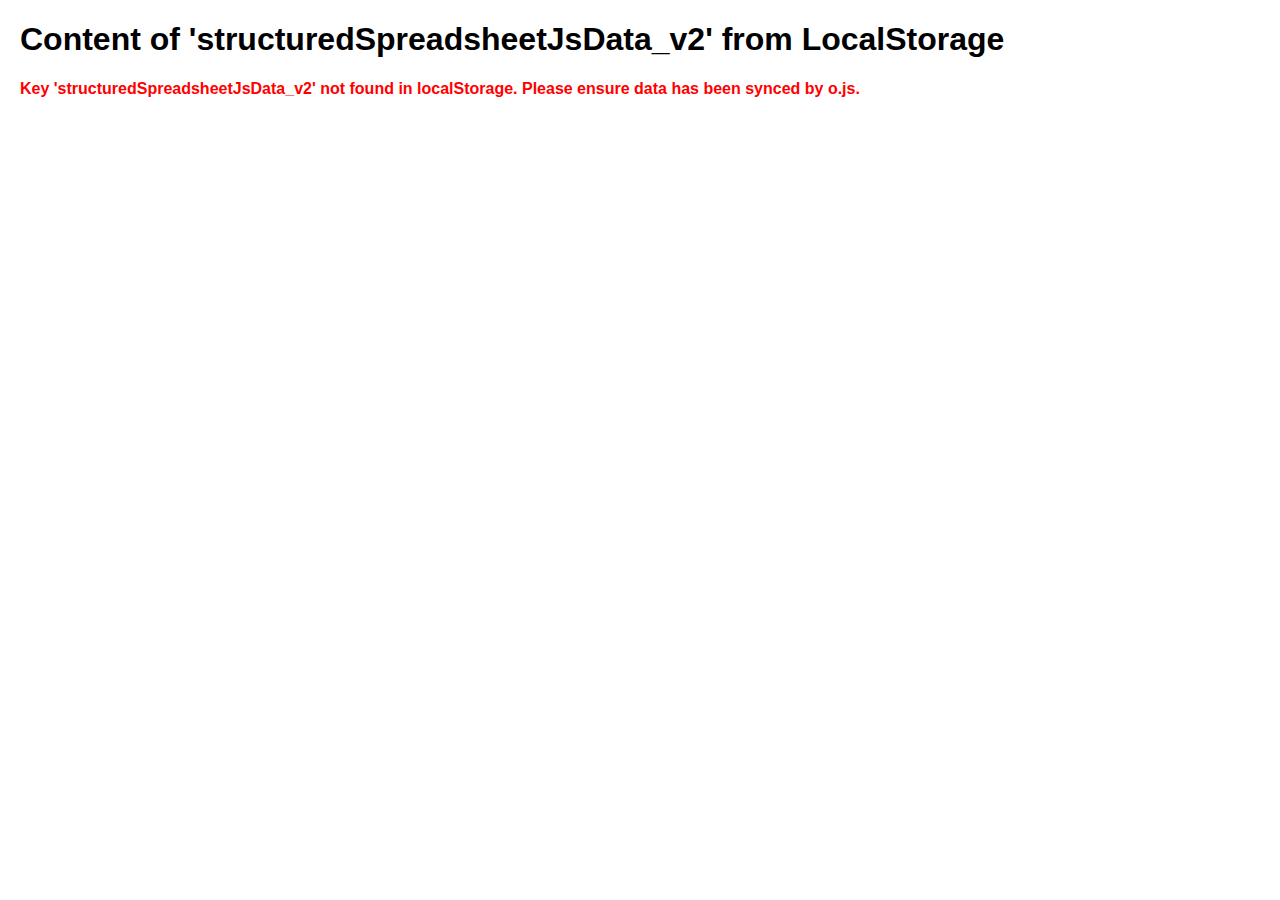
<file: c.html>
<!DOCTYPE html>
<html lang="en">
<head>
    <meta charset="UTF-8">
    <meta name="viewport" content="width=device-width, initial-scale=1.0">
    <title>View LocalStorage JSON Data</title>
    <style>
        body { font-family: Arial, sans-serif; margin: 20px; }
        pre { 
            background-color: #f4f4f4; 
            border: 1px solid #ccc; 
            padding: 15px; 
            white-space: pre-wrap; /* Handles long lines */
            word-wrap: break-word; /* Breaks long words/strings */
            max-height: 80vh;
            overflow-y: auto;
        }
        .error { color: red; font-weight: bold; }
        .success { color: green; }
        .info { color: blue; }
    </style>
</head>
<body>
    <h1>Content of 'structuredSpreadsheetJsData_v2' from LocalStorage</h1>
    
    <div id="output">
        <p class="info">Attempting to load data...</p>
    </div>

    <script>
        document.addEventListener('DOMContentLoaded', () => {
            const outputDiv = document.getElementById('output');
            const jsonDataStorageKey = 'structuredSpreadsheetJsData_v2';
            const rawDataString = localStorage.getItem(jsonDataStorageKey);

            if (rawDataString) {
                outputDiv.innerHTML = `<p class="success">Data found! Displaying content:</p>`;
                try {
                    // Attempt to parse and re-stringify for pretty printing
                    // If it's already well-formatted, this just ensures it.
                    // If it's not valid JSON, this step won't happen.
                    const parsedData = JSON.parse(rawDataString);
                    const prettyJsonString = JSON.stringify(parsedData, null, 2);
                    
                    const preElement = document.createElement('pre');
                    preElement.textContent = prettyJsonString;
                    outputDiv.appendChild(preElement);

                    outputDiv.insertAdjacentHTML('beforeend', `<p class="info">Data appears to be valid JSON. Total records (if array): ${Array.isArray(parsedData) ? parsedData.length : 'Not an array'}</p>`);

                } catch (e) {
                    // If JSON.parse fails, display the raw string as it might give clues
                    outputDiv.innerHTML += `<p class="error">Could not parse data as JSON. Error: ${e.message}. Displaying raw string:</p>`;
                    const preElement = document.createElement('pre');
                    preElement.textContent = rawDataString;
                    outputDiv.appendChild(preElement);
                }
            } else {
                outputDiv.innerHTML = `<p class="error">Key '${jsonDataStorageKey}' not found in localStorage. Please ensure data has been synced by o.js.</p>`;
            }
        });
    </script>
</body>
</html>
</file>
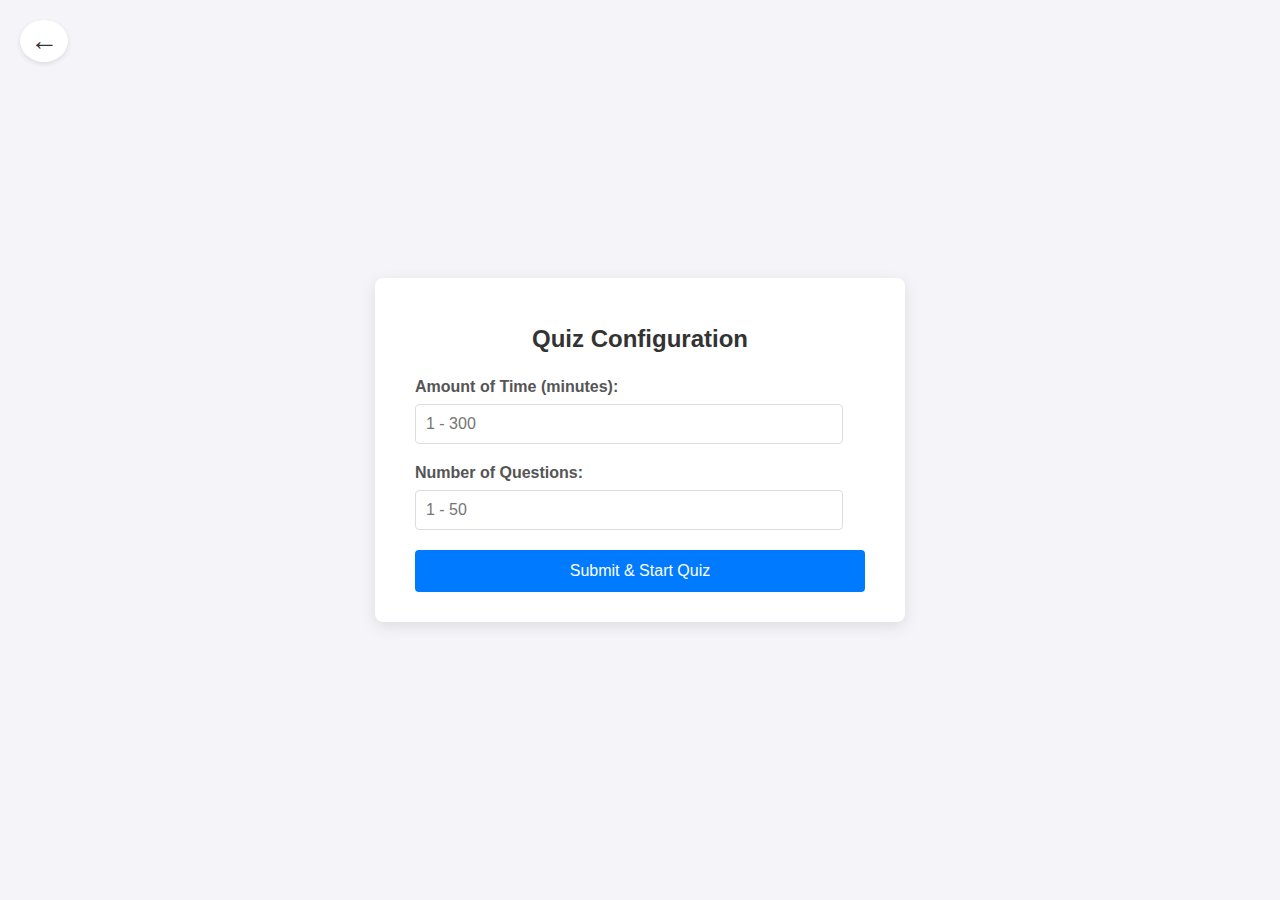
<file: k.html>
<!DOCTYPE html>
<html lang="en">
<head>
    <meta charset="UTF-8">
    <meta name="viewport" content="width=device-width, initial-scale=1.0">
    <title>Quiz Setup</title>
    <link rel="stylesheet" href="k.css">
</head>
<body>
    <a href="javascript:history.back()" class="back-arrow" title="Go Back">←</a>

    <div class="container">
        <h1>Quiz Configuration</h1>
        <form id="quizSetupForm">
            <div class="form-group">
                <label for="time">Amount of Time (minutes):</label>
                <input type="number" id="time" name="time" placeholder="1 - 300">
            </div>

            <div class="form-group">
                <label for="questions">Number of Questions:</label>
                <input type="number" id="questions" name="questions" placeholder="1 - 50">
            </div>

            <div id="errorMessages" class="error-messages"></div>

            <button type="submit">Submit & Start Quiz</button>
        </form>
    </div>

    <script>
        document.getElementById('quizSetupForm').addEventListener('submit', function(event) {
            event.preventDefault(); // Prevent default form submission

            const timeInput = document.getElementById('time');
            const questionsInput = document.getElementById('questions');
            const errorMessagesDiv = document.getElementById('errorMessages');
            errorMessagesDiv.innerHTML = ''; // Clear previous errors

            let errors = [];
            let isValid = true;

            // Validate Time
            const timeValue = parseInt(timeInput.value, 10);
            if (isNaN(timeValue) || timeValue < 1 || timeValue > 300) {
                errors.push("Time must be a number between 1 and 300 minutes.");
                timeInput.classList.add('input-error');
                isValid = false;
            } else {
                timeInput.classList.remove('input-error');
            }

            // Validate Number of Questions
            const questionsValue = parseInt(questionsInput.value, 10);
            if (isNaN(questionsValue) || questionsValue < 1 || questionsValue > 50) {
                errors.push("Number of questions must be between 1 and 50.");
                questionsInput.classList.add('input-error');
                isValid = false;
            } else {
                questionsInput.classList.remove('input-error');
            }

            if (isValid) {
                // Save to localStorage
                localStorage.setItem('quizTime', timeValue);
                localStorage.setItem('quizQuestions', questionsValue);

                // Proceed to k_quiz.html
                window.location.href = 'k_quiz.html';
            } else {
                // Display errors
                errors.forEach(error => {
                    const p = document.createElement('p');
                    p.textContent = error;
                    errorMessagesDiv.appendChild(p);
                });
            }
        });
    </script>
</body>
</html>
</file>
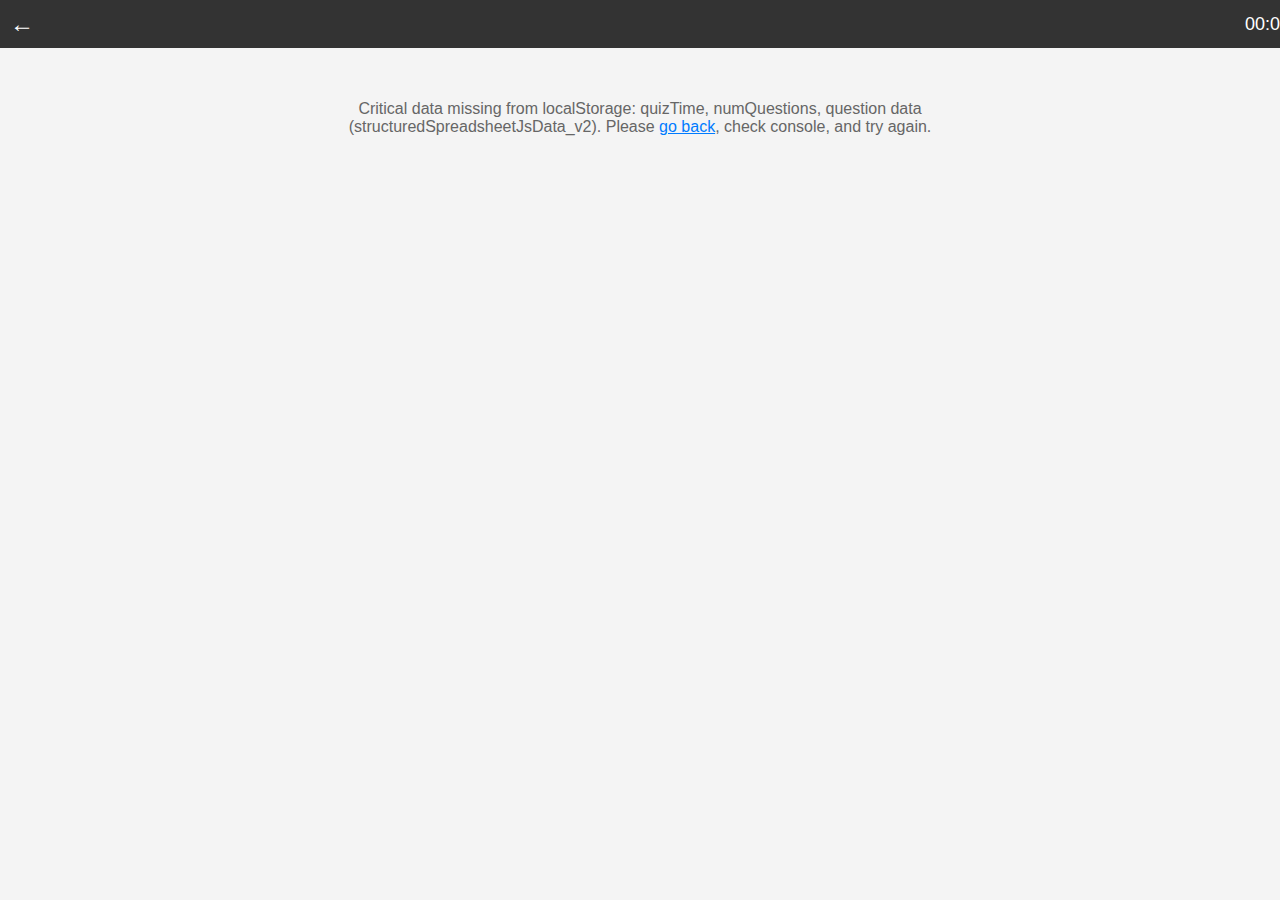
<file: k_quiz.html>
<!DOCTYPE html>
<html lang="en">
<head>
    <meta charset="UTF-8">
    <meta name="viewport" content="width=device-width, initial-scale=1.0">
    <title>Quiz in Progress</title>
    <style>
        body {
            font-family: Arial, sans-serif;
            margin: 0;
            padding: 0;
            background-color: #f4f4f4;
        }
        .quiz-header {
            position: fixed;
            top: 0;
            width: 100%;
            background-color: #333;
            color: white;
            padding: 10px;
            display: flex;
            justify-content: space-between;
            align-items: center;
            z-index: 1000;
        }
        .back-arrow {
            color: white;
            text-decoration: none;
            font-size: 24px;
        }
        .timer {
            font-size: 18px;
        }
        .quiz-container {
            margin-top: 60px; /* Space for fixed header */
            padding: 20px;
            max-width: 800px;
            margin-left: auto;
            margin-right: auto;
        }
        #quizContent {
            display: none; /* Shown when quiz loads */
        }
        .question-block {
            background-color: white;
            padding: 15px;
            margin-bottom: 20px;
            border-radius: 5px;
            box-shadow: 0 2px 4px rgba(0,0,0,0.1);
        }
        .question-block h3 {
            margin-top: 0;
            color: #333;
        }
        .options-container {
            margin-top: 10px;
        }
        .option {
            margin-bottom: 10px;
        }
        .option input[type="radio"] {
            margin-right: 10px;
        }
        #submitButton {
            display: block;
            width: 100%;
            padding: 10px;
            background-color: #4CAF50;
            color: white;
            border: none;
            border-radius: 5px;
            font-size: 16px;
            cursor: pointer;
        }
        #submitButton:hover {
            background-color: #45a049;
        }
        .loading-message, .error-message {
            text-align: center;
            padding: 20px;
            color: #666;
        }
        .error-message a {
            color: #007BFF;
        }
    </style>
</head>
<body>
    <div class="quiz-header">
        <a href="k.html" class="back-arrow" title="Go Back to Setup">←</a>
        <div id="timer" class="timer">00:00</div>
    </div>

    <div class="quiz-container">
        <div id="quizContent">
            <div id="questionsContainer">
                <!-- Question blocks will be inserted here -->
            </div>
            <button id="submitButton">Submit Quiz</button>
        </div>
        <div id="loadingMessage" class="loading-message">
            Loading quiz data... Please wait.
        </div>
        <div id="errorMessage" class="error-message" style="display:none;">
            Error loading quiz. Please <a href="k.html">go back</a> and try again.
        </div>
    </div>

    <script src="k_quiz.js"></script>
</body>
</html>
</file>
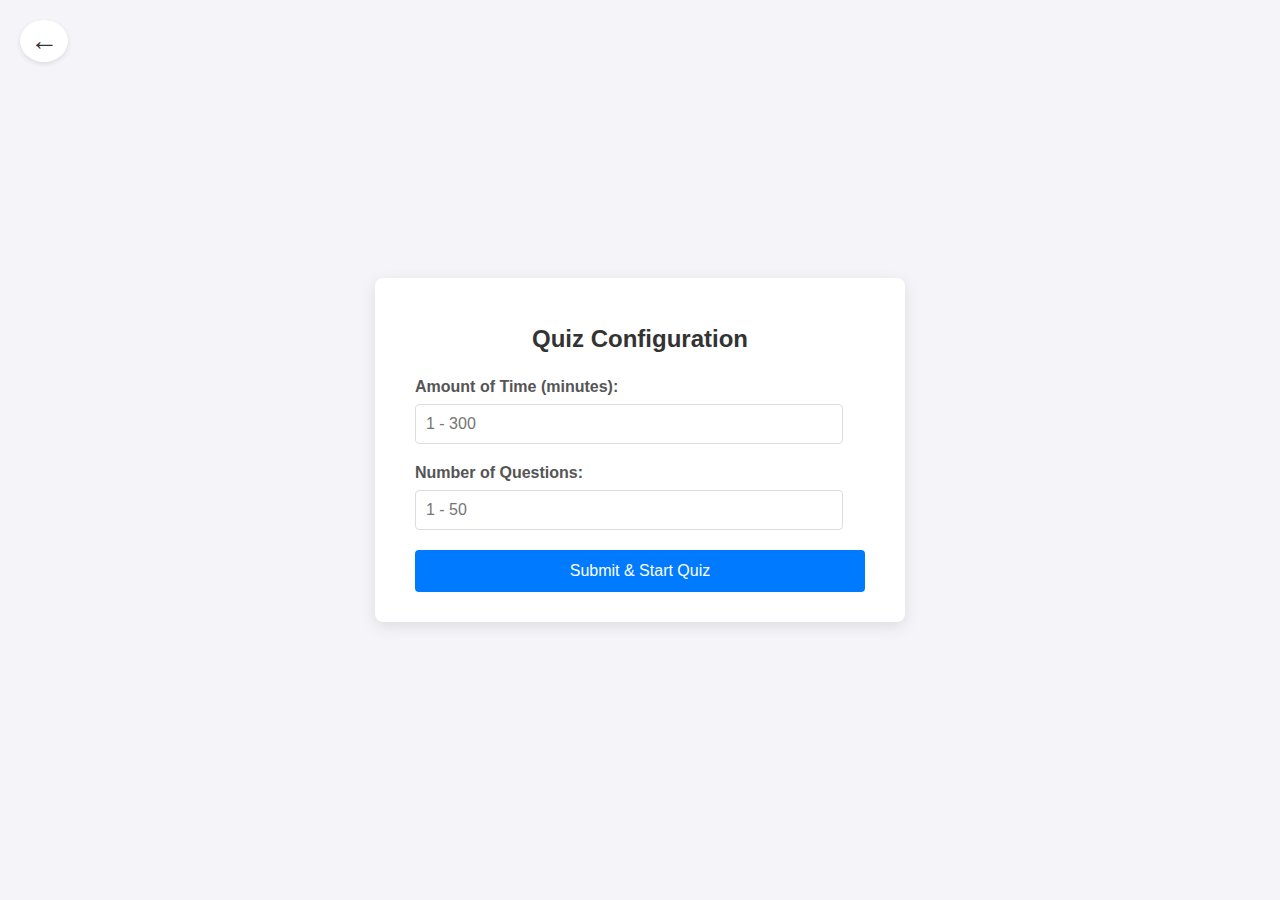
<file: k_result.html>
<!DOCTYPE html>
<html lang="en">
<head>
    <meta charset="UTF-8">
    <meta name="viewport" content="width=device-width, initial-scale=1.0">
    <title>Quiz Results</title>
    <link rel="stylesheet" href="k_result.css">
</head>
<body>
    <div class="result-container">
        <h1>Quiz Results</h1>
        <div id="summary">
            <p id="score"></p>
            <p id="timeTaken"></p>
        </div>
        <button id="toggleDetails">Show Details</button>
        <div id="details" style="display: none;">
            <!-- Detailed results will be inserted here by JavaScript -->
        </div>
        <button id="backButton">Back to Quiz Setup</button>
    </div>
    <script src="k_result.js"></script>
</body>
</html>
</file>
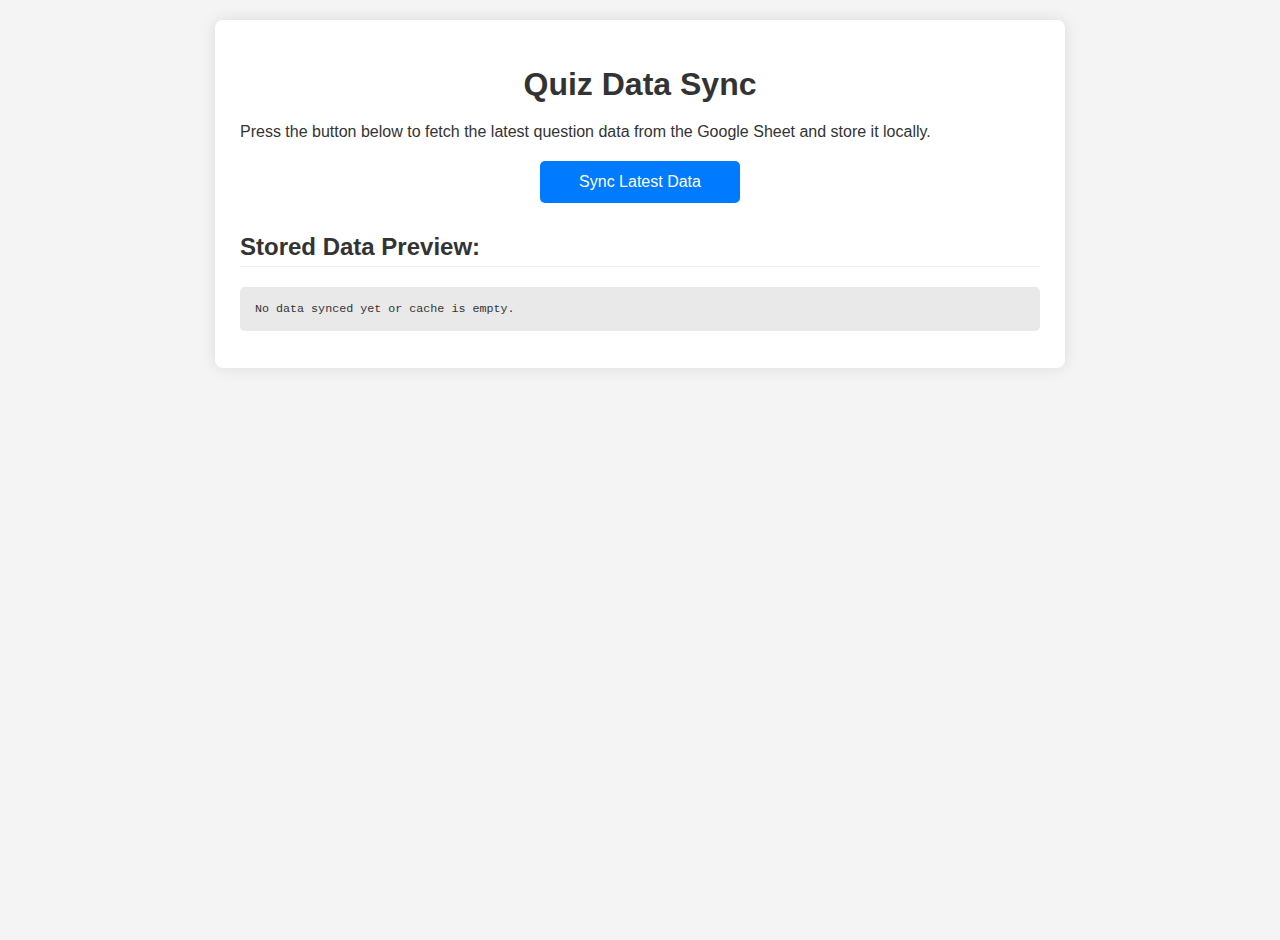
<file: o.html>
<!DOCTYPE html>
<html lang="en">
<head>
    <meta charset="UTF-8">
    <meta name="viewport" content="width=device-width, initial-scale=1.0">
    <title>Sync Quiz Data</title>
    <link rel="stylesheet" href="css/style.css">
</head>
<body>
    <div class="container">
        <h1>Quiz Data Sync</h1>
        <p>Press the button below to fetch the latest question data from the Google Sheet and store it locally.</p>
        
        <button id="syncButton">Sync Latest Data</button>
        
        <p id="statusMessage"></p>

        <h2>Stored Data Preview:</h2>
        <pre id="jsonDataDisplay">No data synced yet.</pre>
    </div>

    <script src="js/data_sync.js"></script>
</body>
</html>
</file>
<file: k.css>
body {
    font-family: Arial, sans-serif;
    background-color: #f4f4f9;
    margin: 0;
    padding: 0;
    display: flex;
    justify-content: center;
    align-items: center;
    min-height: 100vh;
    position: relative; /* For back arrow positioning */
}

.back-arrow {
    position: absolute;
    top: 20px;
    left: 20px;
    font-size: 28px;
    color: #333;
    text-decoration: none;
    padding: 5px 10px;
    background-color: #fff;
    border-radius: 50%;
    box-shadow: 0 2px 5px rgba(0,0,0,0.1);
    transition: background-color 0.3s, transform 0.2s;
}

.back-arrow:hover {
    background-color: #e0e0e0;
    transform: scale(1.1);
}

.container {
    background-color: #ffffff;
    padding: 30px 40px;
    border-radius: 8px;
    box-shadow: 0 4px 15px rgba(0, 0, 0, 0.1);
    width: 100%;
    max-width: 450px;
    text-align: center;
}

h1 {
    color: #333;
    margin-bottom: 25px;
    font-size: 24px;
}

.form-group {
    margin-bottom: 20px;
    text-align: left;
}

.form-group label {
    display: block;
    margin-bottom: 8px;
    color: #555;
    font-weight: bold;
}

.form-group input[type="number"] {
    width: calc(100% - 22px); /* Account for padding */
    padding: 10px;
    border: 1px solid #ddd;
    border-radius: 4px;
    font-size: 16px;
    box-sizing: border-box; /* Important for width calculation */
}

.form-group input[type="number"]:focus {
    border-color: #007bff;
    outline: none;
    box-shadow: 0 0 0 0.2rem rgba(0,123,255,.25);
}

.input-error {
    border-color: #dc3545 !important; /* Red border for error */
}

.input-error:focus {
    box-shadow: 0 0 0 0.2rem rgba(220,53,69,.25) !important;
}

button[type="submit"] {
    background-color: #007bff;
    color: white;
    padding: 12px 20px;
    border: none;
    border-radius: 4px;
    cursor: pointer;
    font-size: 16px;
    width: 100%;
    transition: background-color 0.3s ease;
}

button[type="submit"]:hover {
    background-color: #0056b3;
}

.error-messages {
    margin-bottom: 15px;
    text-align: left;
}

.error-messages p {
    color: #dc3545; /* Bootstrap danger color */
    font-size: 0.9em;
    margin: 5px 0 0 0;
}

/* Responsive adjustments */
@media (max-width: 600px) {
    .container {
        margin: 20px;
        padding: 20px;
    }
    h1 {
        font-size: 20px;
    }
    .back-arrow {
        top: 10px;
        left: 10px;
        font-size: 24px;
    }
}
</file>
<file: k_result.css>
/* Base Styles */
body {
    font-family: 'Poppins', sans-serif;
    /* Premium dark gradient */
    background: linear-gradient(135deg, #2c3e50 0%, #4a0e4e 100%);
    color: #e0e0e0; /* Light text */
    margin: 0;
    padding: 20px;
    min-height: 100vh;
    box-sizing: border-box;
}

.container {
    max-width: 950px;
    margin: 20px auto;
    /* Darker container background */
    background-color: rgba(52, 73, 94, 0.9);
    padding: 30px 40px;
    border-radius: 12px;
    box-shadow: 0 10px 35px rgba(0, 0, 0, 0.4);
    border: 1px solid rgba(255, 255, 255, 0.15);
    backdrop-filter: blur(3px);
}

header {
    text-align: center;
    margin-bottom: 30px;
    /* Gold accent border */
    border-bottom: 2px solid rgba(241, 196, 15, 0.6);
    padding-bottom: 15px;
}

header h1 {
    margin: 0;
    font-size: 2.4em;
    /* Gold accent header */
    color: #f1c40f;
    font-weight: 700;
    display: flex; /* Align icon */
    justify-content: center;
    align-items: center;
    gap: 10px;
}
header h1 .fa-trophy {
    font-size: 0.9em;
}


/* Loading and Error States */
.loading, .error-message {
    text-align: center;
    font-size: 1.2em;
    color: #bdc3c7; /* Light grey */
    padding: 30px 0;
    display: flex;
    align-items: center;
    justify-content: center;
    gap: 10px;
}
.error-message {
    color: #e74c3c; /* Premium error red */
    font-weight: 600;
}

/* Hidden Utility */
.hidden { display: none !important; }

/* Summary Section */
.summary-section {
    /* Darker transparent background */
    background-color: rgba(44, 62, 80, 0.8);
    padding: 25px 30px;
    border-radius: 8px;
    margin-bottom: 30px;
    text-align: center;
    border: 1px solid rgba(255, 255, 255, 0.1);
}

.encouragement {
    font-size: 1.3em;
    font-weight: 600;
    margin-bottom: 25px;
    line-height: 1.5;
    color: #ecf0f1; /* Light text */
}
.encouragement .fas { /* Style for icons in encouragement message */
    margin: 0 5px;
    color: #f1c40f; /* Gold color for stars/thumbs-up */
}


.stats {
    display: flex;
    justify-content: space-around;
    align-items: stretch; /* Align items height */
    flex-wrap: wrap;
    gap: 20px;
    margin-bottom: 30px;
}

.stat-item {
    background-color: rgba(52, 73, 94, 0.9); /* Slightly different dark bg */
    padding: 15px 20px;
    border-radius: 6px;
    box-shadow: 0 3px 8px rgba(0,0,0,0.2);
    flex: 1; /* Allow items to grow */
    min-width: 160px; /* Min width */
    text-align: center;
    border: 1px solid rgba(255, 255, 255, 0.15);
    display: flex;
    flex-direction: column;
    justify-content: center;
}

.stat-label {
    display: block;
    font-size: 0.95em;
    color: #bdc3c7; /* Light grey */
    margin-bottom: 8px;
    display: flex; /* Align icon */
    justify-content: center;
    align-items: center;
    gap: 6px;
}
.stat-label i { opacity: 0.8; }

.stat-value {
    font-size: 1.6em;
    font-weight: 700;
    color: #ffffff; /* White */
}

#time-taken-value.timeout { /* Corrected ID for timeout styling */
    color: #e74c3c; /* Premium error red */
    font-weight: bold;
}

/* Detailed Section */
.detailed-section {
    margin-top: 35px;
    padding-top: 25px;
    border-top: 1px solid rgba(255, 255, 255, 0.15);
}

.detailed-section h2 {
    text-align: center;
    font-size: 1.8em;
    color: #ecf0f1; /* Light text */
    margin-bottom: 25px;
    display: flex;
    justify-content: center;
    align-items: center;
    gap: 10px;
}

#answers-breakdown { margin-bottom: 30px; }

/* Detailed Question Card */
.detailed-question-card {
    /* Darker card background */
    background-color: rgba(44, 62, 80, 0.8);
    border: 2px solid rgba(127, 140, 141, 0.5); /* Default grey border */
    padding: 15px 20px;
    margin-bottom: 20px;
    border-radius: 6px;
    transition: border-color 0.3s ease, background-color 0.3s ease;
}

.detailed-question-card.result-correct {
    border-color: #2ecc71; /* Emerald green */
    background-color: rgba(46, 204, 113, 0.1);
}
.detailed-question-card.result-incorrect {
    border-color: #e74c3c; /* Premium red */
    background-color: rgba(231, 76, 60, 0.1);
}
.detailed-question-card.result-skipped {
    border-color: #95a5a6; /* Medium grey */
    background-color: rgba(149, 165, 166, 0.1);
}

.detailed-question-text {
    font-size: 1.1em;
    font-weight: 600;
    color: #ecf0f1; /* Light text */
    margin-bottom: 15px;
}
.detailed-question-text strong { margin-right: 8px; color: #f1c40f; } /* Gold number */

.detailed-options-list {
    list-style: none; padding: 0; margin: 0;
    display: flex; flex-direction: column; gap: 8px;
}

.detailed-options-list li {
    padding: 8px 12px;
    border-radius: 4px;
    border: 1px solid rgba(127, 140, 141, 0.4); /* Lighter grey border */
    background-color: rgba(52, 73, 94, 0.6); /* Darker option bg */
    display: flex; justify-content: space-between; align-items: center;
    color: #bdc3c7; /* Light grey text */
    transition: background-color 0.2s ease;
}
.detailed-options-list li:hover {
    background-color: rgba(62, 83, 104, 0.7); /* Slightly lighter on hover */
}


.detailed-options-list li.correct-option {
    font-weight: bold;
    color: #f1c40f !important; /* Gold correct, ensure it overrides default */
}
.detailed-options-list li strong { /* For user's answer text */
    color: #ffffff; /* Make user answer text stand out a bit more */
}


.icon { font-size: 1.2em; } /* Base icon size */
/* specific icon colors are handled inline or by .correct-option */
.detailed-options-list li .icon-wrapper { /* Wrapper for spacing icons */
    margin-left: 10px;
    display: inline-flex;
    align-items: center;
}
.detailed-options-list li .icon-wrapper .fas.fa-check { color: #2ecc71; }
.detailed-options-list li .icon-wrapper .fas.fa-times { color: #e74c3c; }


/* Legend Styling */
.legend {
    margin-top: 30px; padding: 20px; /* Increased padding */
    background-color: rgba(44, 62, 80, 0.8); /* Dark bg */
    border-radius: 8px; /* Softer radius */
    border: 1px solid rgba(255, 255, 255, 0.1);
}
.legend h3 {
    margin-top: 0; margin-bottom: 15px; /* Increased margin */
    font-size: 1.2em; /* Slightly larger */
    color: #ecf0f1; display: flex; align-items: center; gap: 8px;
    border-bottom: 1px solid rgba(255, 255, 255, 0.1); /* Separator */
    padding-bottom: 10px;
}
.legend ul { list-style: none; padding: 0; margin: 0; display: flex; flex-direction: column; gap: 12px; } /* Vertical list, more gap */
.legend li { display: flex; align-items: center; font-size: 0.95em; color: #bdc3c7; }
.legend-color {
    display: inline-block;
    width: 18px; height: 18px; /* Slightly larger */
    border-radius: 4px; /* Softer radius */
    margin-right: 10px; /* More space */
    border: 1px solid rgba(0,0,0,0.1);
}
.legend-color.correct { background-color: rgba(46, 204, 113, 0.2); border-color: #2ecc71; } /* Made bg slightly more visible */
.legend-color.incorrect { background-color: rgba(231, 76, 60, 0.2); border-color: #e74c3c; }
.legend-color.skipped { background-color: rgba(149, 165, 166, 0.2); border-color: #95a5a6; }
.legend li .fas { /* Style for icons in legend */
    width: 20px; /* Align icons better */
    text-align: center;
    margin-right: 8px;
}

/* Action Buttons */
.action-buttons {
    display: flex; justify-content: space-between; margin-top: 35px;
    padding-top: 25px; border-top: 1px solid rgba(255, 255, 255, 0.15);
    flex-wrap: wrap; gap: 15px;
}

/* General Button Styles */
.button {
    padding: 12px 28px; border: none; border-radius: 25px; font-size: 1.05em; font-weight: 600;
    cursor: pointer; transition: all 0.3s ease; box-shadow: 0 5px 15px rgba(0, 0, 0, 0.2);
    text-decoration: none; display: inline-flex; align-items: center; justify-content: center; gap: 8px;
}
.primary-button { background: linear-gradient(45deg, #8e44ad, #5e3370); color: white; border: 1px solid rgba(255,255,255, 0.1); }
.primary-button:hover { background: linear-gradient(45deg, #7b3099, #4a245c); transform: translateY(-2px) scale(1.02); box-shadow: 0 8px 20px rgba(0, 0, 0, 0.25); }

.secondary-button { background-color: #7f8c8d; color: #ecf0f1; border: 1px solid rgba(255,255,255, 0.1); }
.secondary-button:hover { background-color: #6c7a7d; transform: translateY(-2px); box-shadow: 0 6px 15px rgba(0, 0, 0, 0.15); }

.tertiary-button {
    background-color: #2980b9; /* Blue */
    color: white;
    border: 1px solid rgba(255,255,255, 0.1);
    margin-top: 10px; /* Space above button in summary */
    width: auto; /* Allow button to size to content */
    min-width: 200px; /* Ensure decent width */
}
.tertiary-button:hover {
    background-color: #1f648f;
    transform: translateY(-2px);
}

/* Responsive Adjustments */
@media (max-width: 768px) {
    .container { padding: 25px 20px; margin: 10px; }
    header h1 { font-size: 2em; }
    .stats { flex-direction: column; align-items: stretch; }
    .stat-item { min-width: unset; }
    .action-buttons { flex-direction: column; align-items: center; }
    .button { width: 90%; text-align: center; margin-bottom: 10px; } /* Added margin for stacked buttons */
    .action-buttons .button:last-child { margin-bottom: 0; }

    .legend ul { flex-direction: column; align-items: flex-start; gap: 10px; } /* Adjusted gap */
    .detailed-options-list li { flex-direction: column; align-items: flex-start; gap: 5px; }
    .detailed-options-list li .icon-wrapper { margin-left: 0; margin-top: 5px; }
}

@media (max-width: 480px) {
    header h1 { font-size: 1.8em; }
    .encouragement { font-size: 1.1em; }
    .stat-value { font-size: 1.4em; }
    .detailed-question-text { font-size: 1em; }
    .button { font-size: 1em; padding: 10px 20px; }
    .legend h3 { font-size: 1.1em; }
    .legend li { font-size: 0.9em; }
             }
</file>
<file: css/style.css>
body {
    font-family: sans-serif;
    margin: 0;
    padding: 20px;
    background-color: #f4f4f4;
    color: #333;
    display: flex;
    justify-content: center;
    align-items: flex-start; /* Align to top for long content */
    min-height: 100vh;
}

.container {
    background-color: #fff;
    padding: 25px;
    border-radius: 8px;
    box-shadow: 0 0 15px rgba(0,0,0,0.1);
    width: 80%;
    max-width: 800px;
}

h1 {
    color: #333;
    text-align: center;
    margin-bottom: 20px;
}

h2 {
    margin-top: 30px;
    border-bottom: 1px solid #eee;
    padding-bottom: 5px;
}

button {
    display: block;
    width: 200px;
    padding: 12px 15px;
    margin: 20px auto;
    background-color: #007bff;
    color: white;
    border: none;
    border-radius: 5px;
    cursor: pointer;
    font-size: 16px;
    transition: background-color 0.3s ease;
}

button:hover {
    background-color: #0056b3;
}

button:disabled {
    background-color: #cccccc;
    cursor: not-allowed;
}

#statusMessage {
    text-align: center;
    margin-top: 15px;
    font-weight: bold;
}

.success {
    color: green;
}

.error {
    color: red;
}

pre {
    background-color: #e9e9e9;
    padding: 15px;
    border-radius: 5px;
    overflow-x: auto; /* Handle long lines of JSON */
    font-size: 0.9em;
    max-height: 400px; /* Limit height for very long JSON */
    overflow-y: auto;
}
</file>
